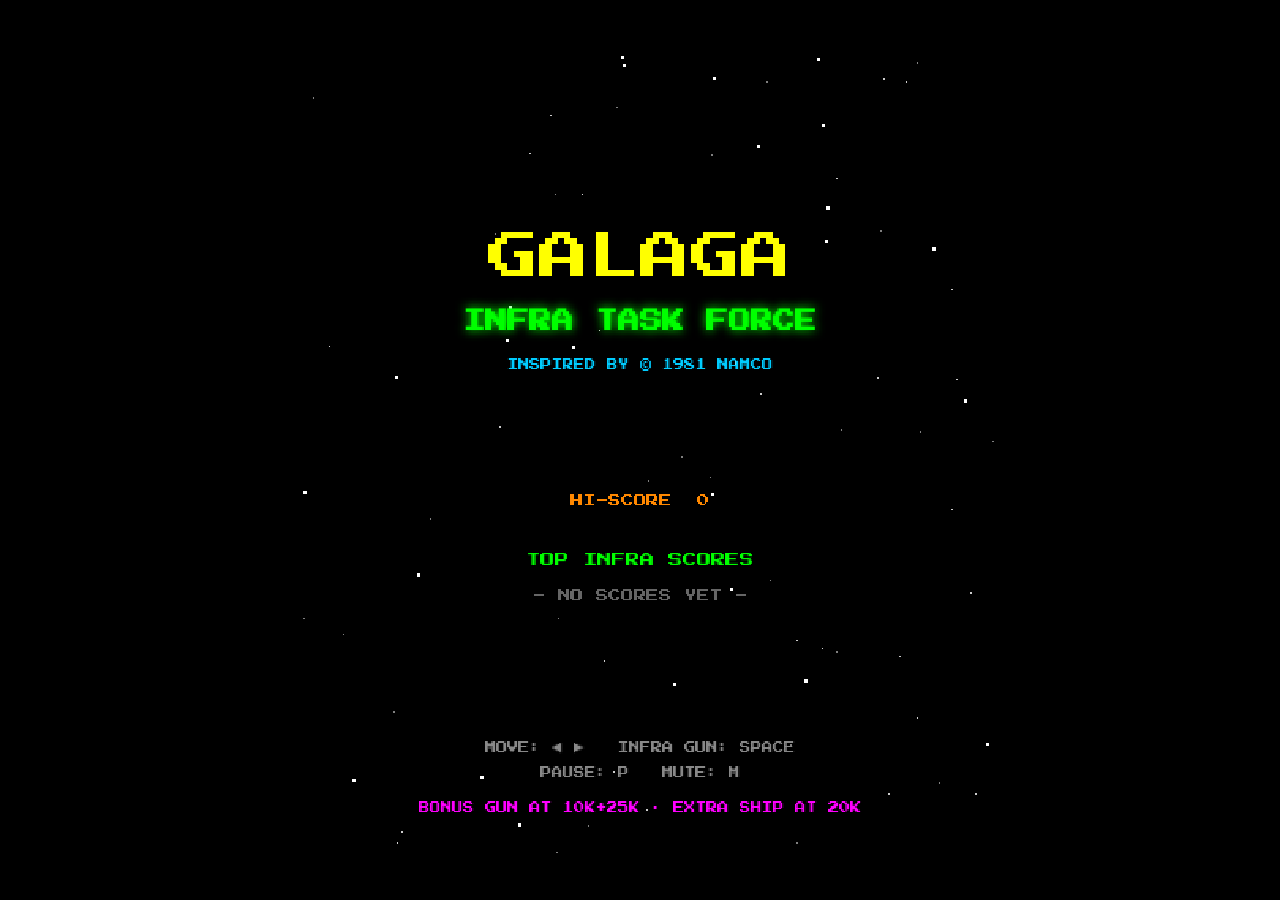
<file: index.html>
<!DOCTYPE html>
<html lang="en">
<head>
  <meta charset="UTF-8">
  <meta name="viewport" content="width=device-width, initial-scale=1.0">
  <title>Galaga - Infra Task Force</title>
  <link rel="icon" href="data:image/svg+xml,<svg xmlns='http://www.w3.org/2000/svg' viewBox='0 0 100 100'><text y='.9em' font-size='90'>👾</text></svg>">
  <link rel="stylesheet" href="style.css">
</head>
<body>
  <div id="game-container">
    <canvas id="gameCanvas" width="448" height="512"></canvas>
    <div id="touch-controls" style="display:none;">
      <button id="btn-left" class="touch-btn">◀</button>
      <button id="btn-fire" class="touch-btn fire-btn">●</button>
      <button id="btn-right" class="touch-btn">▶</button>
    </div>
  </div>
  <script type="module" src="js/main.js"></script>
</body>
</html>
</file>
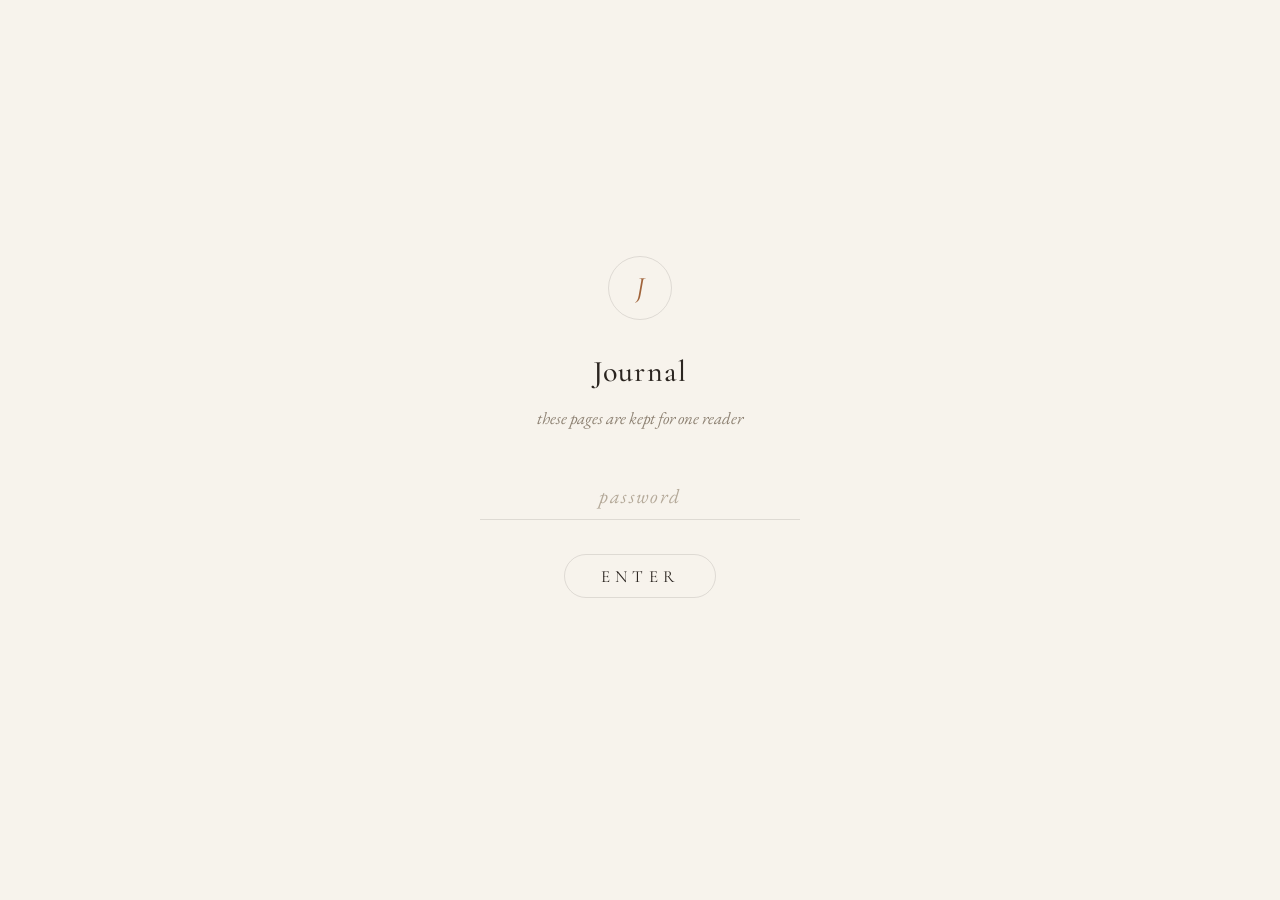
<file: journal/index.html>
<!doctype html>
<html lang="en">
<head>
<meta charset="utf-8">
<meta name="viewport" content="width=device-width, initial-scale=1, viewport-fit=cover">
<meta name="robots" content="noindex, nofollow">
<title>Journal</title>
<link rel="preconnect" href="https://fonts.googleapis.com">
<link rel="preconnect" href="https://fonts.gstatic.com" crossorigin>
<link href="https://fonts.googleapis.com/css2?family=Cormorant+Garamond:ital,wght@0,400;0,500;0,600;1,400;1,500&family=EB+Garamond:ital,wght@0,400;0,500;1,400&display=swap" rel="stylesheet">
<style>
:root{
  --bg:#f7f3ec; --ink:#2b2520; --muted:#8d8172; --faint:#b5aa9a;
  --line:rgba(43,37,32,.12); --accent:#a0633a; --card:#fffdf9;
  --shadow:0 10px 40px rgba(43,37,32,.08);
  --overlay:rgba(24,20,17,.55);
}
@media (prefers-color-scheme: dark){
  :root{
    --bg:#161310; --ink:#e9e1d4; --muted:#9a8e7d; --faint:#6b6154;
    --line:rgba(233,225,212,.12); --accent:#cf9064; --card:#1e1a16;
    --shadow:0 10px 40px rgba(0,0,0,.35);
    --overlay:rgba(0,0,0,.65);
  }
}
*{box-sizing:border-box; -webkit-tap-highlight-color:transparent}
html,body{margin:0; padding:0}
body{
  background:var(--bg); color:var(--ink);
  font-family:"EB Garamond", Georgia, serif;
  font-size:19px; line-height:1.72;
  min-height:100dvh;
}
::selection{background:var(--accent); color:var(--bg)}

/* ---------- login ---------- */
#login{
  position:fixed; inset:0; display:flex; flex-direction:column;
  align-items:center; justify-content:center; gap:0; background:var(--bg);
  z-index:50; padding:24px; transition:opacity .6s ease;
}
#login.hidden{opacity:0; pointer-events:none}
.monogram{
  width:64px; height:64px; border:1px solid var(--line); border-radius:50%;
  display:flex; align-items:center; justify-content:center;
  font-family:"Cormorant Garamond", serif; font-style:italic; font-size:30px;
  color:var(--accent); margin-bottom:26px;
}
.login-title{
  font-family:"Cormorant Garamond", serif; font-weight:500; font-size:30px;
  letter-spacing:.04em; margin:0 0 6px;
}
.login-sub{color:var(--muted); font-style:italic; font-size:17px; margin:0 0 40px}
.pw-wrap{display:flex; flex-direction:column; align-items:center; width:min(320px,80vw)}
#pw{
  width:100%; background:transparent; border:0; border-bottom:1px solid var(--line);
  color:var(--ink); font-family:inherit; font-size:20px; text-align:center;
  padding:10px 4px; outline:none; letter-spacing:.2em; transition:border-color .3s;
}
#pw:focus{border-color:var(--accent)}
#pw::placeholder{letter-spacing:.08em; color:var(--faint); font-style:italic}
#loginBtn{
  margin-top:34px; background:transparent; border:1px solid var(--line);
  color:var(--ink); font-family:"Cormorant Garamond",serif; font-size:17px;
  letter-spacing:.3em; text-transform:uppercase; padding:11px 36px 10px;
  border-radius:40px; cursor:pointer; transition:all .3s;
}
#loginBtn:hover{border-color:var(--accent); color:var(--accent)}
#loginBtn:disabled{opacity:.4; cursor:default}
#loginErr{min-height:26px; margin-top:20px; color:#b3543e; font-style:italic; font-size:16px; text-align:center}
.demo-note{position:fixed; bottom:20px; color:var(--faint); font-size:14px; font-style:italic; text-align:center; padding:0 20px}

/* ---------- app ---------- */
#app{display:none; opacity:0; transition:opacity .8s ease}
#app.visible{display:block; opacity:1}
.col{max-width:640px; margin:0 auto; padding:0 22px}

header.masthead{
  text-align:center; padding:58px 20px 20px;
}
.greeting{
  color:var(--muted); font-style:italic; font-size:17px; letter-spacing:.05em; margin:0 0 10px;
}
.bigdate{
  font-family:"Cormorant Garamond", serif; font-weight:500;
  font-size:clamp(30px, 7vw, 42px); line-height:1.15; margin:0;
}
.clock{
  margin-top:10px; color:var(--muted); font-size:16px;
  letter-spacing:.42em; text-indent:.42em; font-variant-numeric:tabular-nums;
}
.clock .sec{opacity:.45; font-size:12px; letter-spacing:.2em}
.rule{
  width:56px; height:1px; background:var(--line); margin:30px auto 0; position:relative;
}
.rule::after{
  content:"❧"; position:absolute; left:50%; top:50%; transform:translate(-50%,-52%);
  background:var(--bg); padding:0 12px; color:var(--faint); font-size:14px;
}

main{padding:34px 0 110px}
.post{margin:0 0 70px}
.post-date{
  color:var(--muted); font-size:15px; letter-spacing:.22em; text-transform:uppercase;
  font-family:"Cormorant Garamond", serif; margin:0 0 14px;
}
.post-body p{margin:0 0 1em}
.post-body p:last-child{margin-bottom:0}
.post-body em{color:inherit}
.edited-flag{color:var(--faint); font-size:14px; font-style:italic; margin-top:8px}

.unread-divider{
  display:flex; align-items:center; gap:16px; margin:0 0 56px; color:var(--accent);
  font-style:italic; font-size:16px;
}
.unread-divider::before,.unread-divider::after{
  content:""; flex:1; height:1px; background:var(--accent); opacity:.35;
}

/* photos */
.photos{margin-top:22px; display:grid; gap:10px}
.photos.n1{grid-template-columns:1fr}
.photos.n2{grid-template-columns:1fr 1fr}
.photos.many{grid-template-columns:1fr 1fr}
.photos.many .ph:first-child{grid-column:1 / -1}
.ph{
  position:relative; border-radius:6px; overflow:hidden; background:var(--line);
  cursor:pointer; min-height:90px;
}
.photos.n1 .ph img{width:100%; height:auto; max-height:76vh; object-fit:cover; display:block}
.photos.n2 .ph, .photos.many .ph:not(:first-child){aspect-ratio:1/1}
.photos.many .ph:first-child{aspect-ratio:3/2}
.photos.n2 .ph img, .photos.many .ph img{width:100%; height:100%; object-fit:cover; display:block}
.ph .shimmer{
  position:absolute; inset:0;
  background:linear-gradient(100deg, transparent 30%, rgba(255,255,255,.14) 50%, transparent 70%);
  background-size:200% 100%; animation:sh 1.4s infinite;
}
@keyframes sh{0%{background-position:160% 0}100%{background-position:-60% 0}}
.ph .cap{
  position:absolute; left:0; right:0; bottom:0; padding:26px 14px 10px;
  background:linear-gradient(transparent, rgba(0,0,0,.55));
  color:#f4ede2; font-style:italic; font-size:15px; line-height:1.4;
}

footer.endmark{
  text-align:center; color:var(--faint); padding:0 20px 56px; font-style:italic; font-size:15px;
}
footer.endmark .fleuron{font-size:20px; display:block; margin-bottom:14px; font-style:normal}
#logoutLink{color:var(--faint); text-decoration:none; border-bottom:1px dotted var(--faint)}

/* admin FAB */
#adminFab{
  position:fixed; right:22px; bottom:22px; width:48px; height:48px; border-radius:50%;
  background:var(--card); border:1px solid var(--line); box-shadow:var(--shadow);
  display:none; align-items:center; justify-content:center; cursor:pointer;
  color:var(--muted); font-size:19px; z-index:30; transition:all .3s;
}
#adminFab:hover{color:var(--accent); border-color:var(--accent)}

/* ---------- admin panel ---------- */
#admin{
  position:fixed; inset:0; z-index:40; background:var(--bg); display:none;
  overflow-y:auto; -webkit-overflow-scrolling:touch;
}
#admin.open{display:block}
.admin-head{
  position:sticky; top:0; background:var(--bg); z-index:5;
  border-bottom:1px solid var(--line); padding:16px 0 0;
}
.admin-head .col{display:flex; flex-direction:column; gap:12px}
.admin-title-row{display:flex; align-items:baseline; justify-content:space-between}
.admin-title{font-family:"Cormorant Garamond",serif; font-size:24px; font-weight:600; margin:0}
#adminClose{
  background:none; border:0; color:var(--muted); font-size:15px; cursor:pointer;
  font-family:inherit; font-style:italic; padding:4px;
}
.tabs{display:flex; gap:4px; overflow-x:auto}
.tab{
  background:none; border:0; border-bottom:2px solid transparent; color:var(--muted);
  font-family:"Cormorant Garamond",serif; font-size:17px; letter-spacing:.12em;
  text-transform:uppercase; padding:8px 14px 10px; cursor:pointer; white-space:nowrap;
}
.tab.active{color:var(--accent); border-bottom-color:var(--accent)}
.admin-body{padding:26px 0 90px; font-size:17px}
.admin-body .hint{color:var(--muted); font-style:italic; font-size:15px; margin:0 0 18px}

/* composer */
#composerText{
  width:100%; min-height:170px; background:var(--card); border:1px solid var(--line);
  border-radius:8px; color:var(--ink); font-family:inherit; font-size:19px; line-height:1.7;
  padding:16px 18px; outline:none; resize:vertical;
}
#composerText:focus{border-color:var(--accent)}
.composer-tools{display:flex; align-items:center; gap:14px; margin-top:14px; flex-wrap:wrap}
.btn{
  background:transparent; border:1px solid var(--line); color:var(--ink);
  font-family:"Cormorant Garamond",serif; font-size:16px; letter-spacing:.18em;
  text-transform:uppercase; padding:9px 22px 8px; border-radius:30px; cursor:pointer;
  transition:all .25s;
}
.btn:hover{border-color:var(--accent); color:var(--accent)}
.btn.primary{background:var(--accent); border-color:var(--accent); color:var(--bg)}
.btn.primary:hover{opacity:.88; color:var(--bg)}
.btn:disabled{opacity:.4; cursor:default}
.btn.danger{color:#b3543e; border-color:rgba(179,84,62,.4)}
#photoPicks{display:grid; grid-template-columns:repeat(auto-fill,minmax(130px,1fr)); gap:12px; margin-top:16px}
.pick{position:relative}
.pick img{width:100%; aspect-ratio:1/1; object-fit:cover; border-radius:6px; display:block}
.pick input{
  width:100%; margin-top:6px; background:transparent; border:0; border-bottom:1px solid var(--line);
  color:var(--ink); font-family:inherit; font-style:italic; font-size:14px; padding:3px 2px; outline:none;
}
.pick .rm{
  position:absolute; top:6px; right:6px; width:26px; height:26px; border-radius:50%;
  background:rgba(0,0,0,.55); color:#fff; border:0; cursor:pointer; font-size:14px; line-height:1;
}
#composerStatus{margin-top:14px; font-style:italic; color:var(--muted); min-height:24px}

/* lists */
.mini-post{border-bottom:1px solid var(--line); padding:16px 0; display:flex; gap:14px; align-items:baseline}
.mini-post .when{color:var(--muted); font-size:14px; white-space:nowrap; letter-spacing:.06em}
.mini-post .snippet{flex:1; overflow:hidden; text-overflow:ellipsis; white-space:nowrap}
.mini-post .acts{display:flex; gap:12px}
.mini-post .acts button{background:none;border:0;color:var(--accent);cursor:pointer;font-family:inherit;font-style:italic;font-size:15px;padding:0}
.mini-post .acts button.del{color:#b3543e}

.read-row{border-bottom:1px solid var(--line); padding:15px 0}
.read-row .snippet{display:block; overflow:hidden; text-overflow:ellipsis; white-space:nowrap}
.read-row .meta{font-size:14.5px; margin-top:3px}
.read-row .meta.ok{color:#5e7d52}
.read-row .meta.no{color:var(--muted); font-style:italic}
@media (prefers-color-scheme: dark){ .read-row .meta.ok{color:#8fae83} }

table.logins{width:100%; border-collapse:collapse; font-size:14.5px}
table.logins th{
  text-align:left; color:var(--muted); font-weight:500; letter-spacing:.14em;
  text-transform:uppercase; font-size:11.5px; padding:8px 8px 8px 0; border-bottom:1px solid var(--line);
}
table.logins td{padding:10px 8px 10px 0; border-bottom:1px solid var(--line); vertical-align:top}
table.logins .fail{color:#b3543e}
table.logins .okk{color:#5e7d52}
@media (prefers-color-scheme: dark){ table.logins .okk{color:#8fae83} }

/* lightbox */
#lightbox{
  position:fixed; inset:0; z-index:60; background:rgba(10,8,6,.93); display:none;
  flex-direction:column; align-items:center; justify-content:center; touch-action:pan-y;
}
#lightbox.open{display:flex}
#lbImg{max-width:96vw; max-height:82vh; object-fit:contain; border-radius:4px}
#lbCap{color:#d9cfbf; font-style:italic; margin-top:14px; padding:0 24px; text-align:center; font-size:16px}
#lbCount{color:#8d8172; font-size:13px; letter-spacing:.3em; margin-top:8px}
#lbClose{
  position:absolute; top:calc(14px + env(safe-area-inset-top)); right:18px; background:none; border:0; color:#d9cfbf;
  font-size:30px; cursor:pointer; line-height:1; padding:8px;
}
.lb-arrow{
  position:absolute; top:50%; transform:translateY(-50%); background:none; border:0;
  color:#d9cfbf; font-size:34px; cursor:pointer; padding:20px 14px; opacity:.7;
}
.lb-arrow:hover{opacity:1}
#lbPrev{left:2px} #lbNext{right:2px}
@media (max-width:640px){ .lb-arrow{display:none} }

/* toast */
#toast{
  position:fixed; left:50%; bottom:30px; transform:translateX(-50%) translateY(20px);
  background:var(--ink); color:var(--bg); font-size:15.5px; padding:11px 22px;
  border-radius:30px; opacity:0; pointer-events:none; transition:all .35s; z-index:70;
  max-width:86vw; text-align:center;
}
#toast.show{opacity:1; transform:translateX(-50%) translateY(0)}

.spinner{
  width:22px;height:22px;border:2px solid var(--line);border-top-color:var(--accent);
  border-radius:50%;animation:spin .8s linear infinite;margin:40px auto;
}
@keyframes spin{to{transform:rotate(360deg)}}
</style>
</head>
<body>

<!-- ======== LOGIN ======== -->
<div id="login">
  <div class="monogram">J</div>
  <h1 class="login-title">Journal</h1>
  <p class="login-sub">these pages are kept for one reader</p>
  <div class="pw-wrap">
    <input id="pw" type="password" placeholder="password" autocomplete="current-password" enterkeyhint="go">
    <button id="loginBtn">Enter</button>
    <div id="loginErr"></div>
  </div>
  <div class="demo-note" id="demoNote" style="display:none">backend not configured yet — type <b>demo</b> to preview</div>
</div>

<!-- ======== APP ======== -->
<div id="app">
  <header class="masthead">
    <p class="greeting" id="greeting"></p>
    <h2 class="bigdate" id="bigdate"></h2>
    <div class="clock" id="clock"></div>
    <div class="rule"></div>
  </header>

  <main class="col" id="feed"></main>

  <footer class="endmark">
    <span class="fleuron">❦</span>
    <span>you have reached the beginning · <a href="#" id="logoutLink">leave quietly</a></span>
  </footer>
</div>

<div id="adminFab" title="">✎</div>

<!-- ======== ADMIN ======== -->
<div id="admin">
  <div class="admin-head">
    <div class="col">
      <div class="admin-title-row">
        <h3 class="admin-title">The desk</h3>
        <button id="adminClose">return to the journal</button>
      </div>
      <div class="tabs">
        <button class="tab active" data-tab="write">Write</button>
        <button class="tab" data-tab="posts">Posts</button>
        <button class="tab" data-tab="reads">Reads</button>
        <button class="tab" data-tab="logins">Logins</button>
      </div>
    </div>
  </div>
  <div class="admin-body col">

    <section data-pane="write">
      <p class="hint" id="composerMode">A new entry. Use blank lines for paragraphs, **bold** and *italics* if you like.</p>
      <textarea id="composerText" placeholder="What did you see today…"></textarea>
      <div id="photoPicks"></div>
      <div class="composer-tools">
        <input id="photoInput" type="file" accept="image/*" multiple hidden>
        <button class="btn" id="addPhotosBtn">Add photos</button>
        <button class="btn primary" id="publishBtn">Publish</button>
        <button class="btn" id="cancelEditBtn" style="display:none">Cancel edit</button>
      </div>
      <div id="composerStatus"></div>
    </section>

    <section data-pane="posts" style="display:none">
      <p class="hint">Every entry. Edit opens it at the writing desk.</p>
      <div id="postsList"></div>
    </section>

    <section data-pane="reads" style="display:none">
      <p class="hint">What Salima has read, and when.</p>
      <div id="readsList"><div class="spinner"></div></div>
    </section>

    <section data-pane="logins" style="display:none">
      <p class="hint">Every time the door was opened — or someone tried the handle.</p>
      <div id="loginsList"><div class="spinner"></div></div>
    </section>

  </div>
</div>

<!-- ======== LIGHTBOX ======== -->
<div id="lightbox">
  <button id="lbClose">×</button>
  <button class="lb-arrow" id="lbPrev">‹</button>
  <img id="lbImg" alt="">
  <button class="lb-arrow" id="lbNext">›</button>
  <div id="lbCap"></div>
  <div id="lbCount"></div>
</div>

<div id="toast"></div>

<script>
/* ================= CONFIG ================= */
const CONFIG = {
  // Paste your Google Apps Script web-app URL here (see SETUP.md)
  SCRIPT_URL: "https://script.google.com/macros/s/AKfycbzpWi-BXapw_2RjFq0aC1LfwhqN42DlLD6c57SroKlVJE_1JrI3rR7A_gkL4dlxKPKQ2Q/exec",
  TITLE: "Journal"
};

/* ================= STATE ================= */
const $ = id => document.getElementById(id);
let auth = null;            // {token, account}
let posts = [];             // [{id, created, updated, text, photos:[{id, caption}]}]
let photoCache = {};        // photoId -> dataURL
let editingId = null;       // post id being edited
let composerPhotos = [];    // [{id?, data?, caption, preview}]
let lbItems = [], lbIndex = 0;
let readReported = {};
const DEMO = !CONFIG.SCRIPT_URL;

/* ================= HELPERS ================= */
function toast(msg, ms=2600){
  const t = $("toast"); t.textContent = msg; t.classList.add("show");
  clearTimeout(t._tm); t._tm = setTimeout(()=>t.classList.remove("show"), ms);
}
function esc(s){ return s.replace(/&/g,"&amp;").replace(/</g,"&lt;").replace(/>/g,"&gt;").replace(/"/g,"&quot;"); }
function renderText(t){
  let h = esc(t.trim());
  h = h.replace(/\*\*([^*\n][\s\S]*?)\*\*/g, "<strong>$1</strong>");
  h = h.replace(/(^|[\s(])\*([^*\n]+)\*(?=[\s).,;:!?]|$)/g, "$1<em>$2</em>");
  return h.split(/\n\s*\n/).map(p => "<p>" + p.replace(/\n/g,"<br>") + "</p>").join("");
}
function fmtDateTime(iso){
  const d = new Date(iso);
  return d.toLocaleDateString("en-GB",{weekday:"long", day:"numeric", month:"long", year:"numeric"}) +
    " · " + d.toLocaleTimeString("en-GB",{hour:"2-digit", minute:"2-digit"});
}
function fmtShort(iso){
  const d = new Date(iso);
  return d.toLocaleDateString("en-GB",{day:"numeric", month:"short", year:"numeric"}) +
    " " + d.toLocaleTimeString("en-GB",{hour:"2-digit", minute:"2-digit"});
}
function deviceLabel(){
  const ua = navigator.userAgent;
  let os = "Unknown";
  if (/iPhone/.test(ua)) os = "iPhone";
  else if (/iPad/.test(ua)) os = "iPad";
  else if (/Android/.test(ua)) os = "Android";
  else if (/Mac/.test(ua)) os = "Mac";
  else if (/Windows/.test(ua)) os = "Windows";
  else if (/Linux/.test(ua)) os = "Linux";
  let br = "Browser";
  if (/Edg\//.test(ua)) br = "Edge";
  else if (/Chrome\//.test(ua) && !/Chromium/.test(ua)) br = "Chrome";
  else if (/Firefox\//.test(ua)) br = "Firefox";
  else if (/Safari\//.test(ua)) br = "Safari";
  return os + " · " + br;
}
async function ipInfo(){
  try{
    const ctl = new AbortController(); setTimeout(()=>ctl.abort(), 4500);
    const r = await fetch("https://ipapi.co/json/", {signal: ctl.signal});
    const j = await r.json();
    return { ip: j.ip||"", city: j.city||"", country: j.country_name||"" };
  }catch(e){ return { ip:"", city:"", country:"" }; }
}

/* ================= API ================= */
async function api(action, payload={}, opts={}){
  if (DEMO) return demoApi(action, payload);
  const body = JSON.stringify(Object.assign({action, token: auth && auth.token}, payload));
  const res = await fetch(CONFIG.SCRIPT_URL, {method:"POST", body});
  if (!res.ok) throw new Error("network");
  const j = await res.json();
  if (!j.ok){
    if (j.error === "auth" && !opts.noKick){ hardLogout(); toast("Your session ended — please sign in again."); }
    throw new Error(j.error || "error");
  }
  return j;
}

/* ================= DEMO BACKEND (only when SCRIPT_URL is empty) ================= */
const demoPosts = [
  { id:"d1", created:new Date(Date.now()-3600e3*4).toISOString(), updated:"", text:"Tonight the sky over the lake turned the colour of apricots, and I stood there longer than I meant to.\n\nI thought of you, of course. I usually do when something is too beautiful to keep to myself.", photos:[{id:"p1",caption:"the lake, just before dark"}] },
  { id:"d2", created:new Date(Date.now()-86400e3*2).toISOString(), updated:"", text:"A small thing: the bakery on the corner started selling *kanelbullar* again. The first batch of autumn. I bought two and ate both, and I am **not sorry**.", photos:[{id:"p2",caption:""},{id:"p3",caption:"evidence"}] },
  { id:"d3", created:new Date(Date.now()-86400e3*6).toISOString(), updated:"", text:"Started this journal today. A quiet place to put the things I see and think, so that one person in particular can find them.\n\nWelcome, if you are reading this.", photos:[] },
];
const demoPhotoUrls = { p1:"https://picsum.photos/id/1016/1200/800", p2:"https://picsum.photos/id/312/900/900", p3:"https://picsum.photos/id/1080/900/900" };
async function demoApi(action, p){
  await new Promise(r=>setTimeout(r, 350));
  if (action === "login"){
    const pw = (p.password||"").toLowerCase();
    if (pw === "demo") return {ok:true, token:"demo", account:"admin"};
    if (pw === "salima") return {ok:true, token:"demo", account:"salima"};
    throw new Error("wrong");
  }
  if (action === "getPosts") return {ok:true, posts: demoPosts};
  if (action === "getPhoto"){
    const r = await fetch(demoPhotoUrls[p.photoId]); const b = await r.blob();
    const data = await new Promise(res=>{const fr=new FileReader(); fr.onload=()=>res(fr.result); fr.readAsDataURL(b);});
    return {ok:true, data};
  }
  if (action === "addPost"){
    demoPosts.unshift({id:"d"+Math.random(), created:new Date().toISOString(), updated:"", text:p.text, photos:[]});
    return {ok:true};
  }
  if (action === "updatePost"){
    const post = demoPosts.find(x=>x.id===p.id); if (post){ post.text = p.text; post.updated = new Date().toISOString(); }
    return {ok:true};
  }
  if (action === "deletePost"){
    const i = demoPosts.findIndex(x=>x.id===p.id); if (i>=0) demoPosts.splice(i,1);
    return {ok:true};
  }
  if (action === "markRead") return {ok:true};
  if (action === "adminData") return {ok:true,
    reads:[{postId:"d3", account:"salima", time:new Date(Date.now()-86400e3*5).toISOString(), device:"iPhone · Safari"}],
    logins:[
      {time:new Date(Date.now()-3600e3).toISOString(), account:"admin", success:true, ip:"—", city:"Stockholm", country:"Sweden", device:"Mac · Chrome"},
      {time:new Date(Date.now()-86400e3*5).toISOString(), account:"salima", success:true, ip:"—", city:"Göteborg", country:"Sweden", device:"iPhone · Safari"},
      {time:new Date(Date.now()-86400e3*5.1).toISOString(), account:"", success:false, ip:"—", city:"Göteborg", country:"Sweden", device:"iPhone · Safari"},
    ]};
  return {ok:true};
}

/* ================= LOGIN ================= */
async function doLogin(){
  const pw = $("pw").value;
  if (!pw) return;
  $("loginBtn").disabled = true; $("loginErr").textContent = "";
  try{
    const info = DEMO ? {} : await ipInfo();
    const j = await api("login", {password: pw, ip: info.ip, city: info.city, country: info.country, device: deviceLabel(), userAgent: navigator.userAgent}, {noKick:true});
    auth = {token: j.token, account: j.account};
    try{ localStorage.setItem("journal_auth", JSON.stringify(auth)); }catch(e){}
    $("pw").value = "";
    enterApp();
  }catch(e){
    $("loginErr").textContent = e.message === "wrong" ? "that is not the word — try again" : "could not reach the journal — try again";
  }
  $("loginBtn").disabled = false;
}
function hardLogout(){
  auth = null; try{ localStorage.removeItem("journal_auth"); }catch(e){}
  $("app").classList.remove("visible");
  setTimeout(()=>{ $("app").style.display="none"; }, 100);
  $("admin").classList.remove("open");
  $("adminFab").style.display = "none";
  $("login").classList.remove("hidden");
}

/* ================= CLOCK ================= */
function tickClock(){
  const now = new Date();
  const h = now.getHours();
  let g = "Good evening";
  if (h < 5) g = "A late hour";
  else if (h < 12) g = "Good morning";
  else if (h < 18) g = "Good afternoon";
  $("greeting").textContent = g + (auth && auth.account === "salima" ? ", Salima" : "");
  $("bigdate").textContent = now.toLocaleDateString("en-GB", {weekday:"long", day:"numeric", month:"long"});
  const hh = String(now.getHours()).padStart(2,"0");
  const mm = String(now.getMinutes()).padStart(2,"0");
  const ss = String(now.getSeconds()).padStart(2,"0");
  $("clock").innerHTML = hh + ":" + mm + ' <span class="sec">' + ss + "</span>";
}

/* ================= FEED ================= */
async function enterApp(){
  $("login").classList.add("hidden");
  $("app").style.display = "block";
  requestAnimationFrame(()=>$("app").classList.add("visible"));
  tickClock(); clearInterval(window._ck); window._ck = setInterval(tickClock, 1000);
  if (auth.account === "admin") $("adminFab").style.display = "flex";
  $("feed").innerHTML = '<div class="spinner"></div>';
  try{
    const j = await api("getPosts");
    posts = j.posts || [];
    renderFeed();
  }catch(e){
    $("feed").innerHTML = '<p style="text-align:center;color:var(--muted);font-style:italic">The journal could not be opened just now. Pull to refresh, or try again in a moment.</p>';
  }
}
function lastVisitKey(){ return "journal_lastvisit_" + auth.account; }
function renderFeed(){
  const feed = $("feed"); feed.innerHTML = "";
  let lastVisit = 0;
  try{ lastVisit = Number(localStorage.getItem(lastVisitKey()) || 0); }catch(e){}
  const sorted = posts.slice().sort((a,b)=> new Date(b.created) - new Date(a.created));
  let dividerPlaced = !lastVisit;
  sorted.forEach((p, idx)=>{
    const isNew = lastVisit && new Date(p.created).getTime() > lastVisit;
    if (!dividerPlaced && !isNew && idx > 0){
      const div = document.createElement("div");
      div.className = "unread-divider";
      div.textContent = "new since your last visit, above";
      feed.appendChild(div);
      dividerPlaced = true;
    }
    if (!isNew) dividerPlaced = true;
    feed.appendChild(postEl(p));
  });
  if (!sorted.length){
    feed.innerHTML = '<p style="text-align:center;color:var(--muted);font-style:italic">Nothing written yet. The first page is still blank.</p>';
  }
  try{ localStorage.setItem(lastVisitKey(), String(Date.now())); }catch(e){}
  observePhotos();
  if (auth.account === "salima") observeReads();
}
function postEl(p){
  const art = document.createElement("article");
  art.className = "post"; art.dataset.id = p.id;
  let photosHtml = "";
  if (p.photos && p.photos.length){
    const cls = p.photos.length === 1 ? "n1" : p.photos.length === 2 ? "n2" : "many";
    photosHtml = '<div class="photos ' + cls + '">' + p.photos.map((ph,i)=>
      '<div class="ph" data-photo="' + ph.id + '" data-idx="' + i + '"><div class="shimmer"></div>' +
      (ph.caption ? '<div class="cap">' + esc(ph.caption) + "</div>" : "") + "</div>"
    ).join("") + "</div>";
  }
  art.innerHTML =
    '<p class="post-date">' + fmtDateTime(p.created) + "</p>" +
    '<div class="post-body">' + renderText(p.text) + "</div>" + photosHtml +
    (p.updated ? '<div class="edited-flag">edited ' + fmtShort(p.updated) + "</div>" : "");
  art.querySelectorAll(".ph").forEach(el=>{
    el.addEventListener("click", ()=> openLightbox(p, Number(el.dataset.idx)));
  });
  return art;
}

/* ---- lazy photo loading ---- */
async function loadPhoto(photoId){
  if (photoCache[photoId]) return photoCache[photoId];
  const j = await api("getPhoto", {photoId});
  photoCache[photoId] = j.data;
  return j.data;
}
function observePhotos(){
  const io = new IntersectionObserver(entries=>{
    entries.forEach(async en=>{
      if (!en.isIntersecting) return;
      io.unobserve(en.target);
      const id = en.target.dataset.photo;
      try{
        const data = await loadPhoto(id);
        const img = new Image();
        img.onload = ()=>{
          en.target.querySelector(".shimmer")?.remove();
          en.target.prepend(img);
        };
        img.src = data;
      }catch(e){ /* leave shimmer */ }
    });
  }, {rootMargin:"600px"});
  document.querySelectorAll(".ph").forEach(el=>io.observe(el));
}

/* ---- read receipts (Salima only) ---- */
function observeReads(){
  try{ readReported = JSON.parse(localStorage.getItem("journal_reads")||"{}"); }catch(e){ readReported = {}; }
  const timers = {};
  const io = new IntersectionObserver(entries=>{
    entries.forEach(en=>{
      const id = en.target.dataset.id;
      if (readReported[id]) return;
      if (en.isIntersecting){
        timers[id] = setTimeout(async ()=>{
          readReported[id] = true;
          try{ localStorage.setItem("journal_reads", JSON.stringify(readReported)); }catch(e){}
          try{ await api("markRead", {postId: id, device: deviceLabel()}); }catch(e){ delete readReported[id]; }
        }, 2200);
      }else{
        clearTimeout(timers[id]);
      }
    });
  }, {threshold: 0.45});
  document.querySelectorAll(".post").forEach(el=>io.observe(el));
}

/* ================= LIGHTBOX ================= */
async function openLightbox(post, idx){
  lbItems = post.photos; lbIndex = idx;
  $("lightbox").classList.add("open");
  document.body.style.overflow = "hidden";
  showLb();
}
async function showLb(){
  const ph = lbItems[lbIndex];
  $("lbCap").textContent = ph.caption || "";
  $("lbCount").textContent = lbItems.length > 1 ? (lbIndex+1) + " / " + lbItems.length : "";
  $("lbImg").src = "";
  try{ $("lbImg").src = await loadPhoto(ph.id); }catch(e){}
}
function closeLb(){ $("lightbox").classList.remove("open"); document.body.style.overflow = ""; }
function lbStep(d){ lbIndex = (lbIndex + d + lbItems.length) % lbItems.length; showLb(); }

/* ================= ADMIN ================= */
function openAdmin(){ $("admin").classList.add("open"); document.body.style.overflow = "hidden"; }
function closeAdmin(){ $("admin").classList.remove("open"); document.body.style.overflow = ""; }
function switchTab(name){
  document.querySelectorAll(".tab").forEach(t=>t.classList.toggle("active", t.dataset.tab === name));
  document.querySelectorAll("[data-pane]").forEach(p=>p.style.display = p.dataset.pane === name ? "" : "none");
  if (name === "posts") renderPostsList();
  if (name === "reads") renderReads();
  if (name === "logins") renderLogins();
}

/* ---- composer ---- */
function resetComposer(){
  editingId = null; composerPhotos = [];
  $("composerText").value = "";
  $("composerMode").textContent = "A new entry. Use blank lines for paragraphs, **bold** and *italics* if you like.";
  $("cancelEditBtn").style.display = "none";
  $("publishBtn").textContent = "Publish";
  renderPicks(); saveDraft();
}
function saveDraft(){
  if (editingId) return;
  try{ localStorage.setItem("journal_draft", $("composerText").value); }catch(e){}
}
function loadDraft(){
  try{ const d = localStorage.getItem("journal_draft"); if (d) $("composerText").value = d; }catch(e){}
}
function renderPicks(){
  const box = $("photoPicks"); box.innerHTML = "";
  composerPhotos.forEach((ph, i)=>{
    const div = document.createElement("div"); div.className = "pick";
    const img = document.createElement("img"); img.src = ph.preview || ph.data || "";
    if (!img.src && ph.id){ loadPhoto(ph.id).then(d=>{ img.src = d; }).catch(()=>{}); }
    const cap = document.createElement("input"); cap.placeholder = "caption (optional)"; cap.value = ph.caption || "";
    cap.addEventListener("input", ()=>{ ph.caption = cap.value; });
    const rm = document.createElement("button"); rm.className = "rm"; rm.textContent = "×";
    rm.addEventListener("click", ()=>{ composerPhotos.splice(i,1); renderPicks(); });
    div.append(img, rm, cap); box.appendChild(div);
  });
}
function compressImage(file){
  return new Promise((resolve, reject)=>{
    const url = URL.createObjectURL(file);
    const img = new Image();
    img.onload = ()=>{
      const MAX = 1600;
      let w = img.naturalWidth, h = img.naturalHeight;
      if (Math.max(w,h) > MAX){ const k = MAX / Math.max(w,h); w = Math.round(w*k); h = Math.round(h*k); }
      const c = document.createElement("canvas"); c.width = w; c.height = h;
      c.getContext("2d").drawImage(img, 0, 0, w, h);
      URL.revokeObjectURL(url);
      resolve(c.toDataURL("image/jpeg", 0.82));
    };
    img.onerror = ()=>{ URL.revokeObjectURL(url); reject(new Error("bad image")); };
    img.src = url;
  });
}
async function pickPhotos(files){
  for (const f of files){
    try{
      const data = await compressImage(f);
      composerPhotos.push({data, caption:"", preview:data});
    }catch(e){ toast("Could not read one of the images."); }
  }
  renderPicks();
}
async function publish(){
  const text = $("composerText").value.trim();
  if (!text && !composerPhotos.length){ toast("Write something first."); return; }
  $("publishBtn").disabled = true;
  $("composerStatus").textContent = composerPhotos.some(p=>p.data) ? "Sending — photos take a few seconds…" : "Sending…";
  try{
    const photos = composerPhotos.map(p=> p.id ? {id:p.id, caption:p.caption||""} : {data:p.data, caption:p.caption||""});
    if (editingId) await api("updatePost", {id: editingId, text, photos});
    else await api("addPost", {text, photos});
    try{ localStorage.removeItem("journal_draft"); }catch(e){}
    resetComposer();
    $("composerStatus").textContent = "";
    toast(editingId ? "Entry updated." : "Published.");
    const j = await api("getPosts"); posts = j.posts || []; renderFeed();
  }catch(e){
    $("composerStatus").textContent = "That did not go through — nothing was lost, try Publish again.";
  }
  $("publishBtn").disabled = false;
}
function startEdit(p){
  editingId = p.id;
  $("composerText").value = p.text;
  composerPhotos = (p.photos||[]).map(ph=>({id:ph.id, caption:ph.caption||""}));
  renderPicks();
  $("composerMode").textContent = "Editing the entry from " + fmtShort(p.created) + ".";
  $("cancelEditBtn").style.display = "";
  $("publishBtn").textContent = "Save changes";
  switchTab("write");
  $("admin").scrollTo({top:0});
}

/* ---- posts list ---- */
function renderPostsList(){
  const box = $("postsList"); box.innerHTML = "";
  const sorted = posts.slice().sort((a,b)=> new Date(b.created) - new Date(a.created));
  if (!sorted.length){ box.innerHTML = '<p class="hint">No entries yet.</p>'; return; }
  sorted.forEach(p=>{
    const row = document.createElement("div"); row.className = "mini-post";
    const snippet = (p.text || "(photos)").replace(/\s+/g," ").slice(0, 80);
    row.innerHTML = '<span class="when">' + fmtShort(p.created) + '</span><span class="snippet">' + esc(snippet) + "</span>";
    const acts = document.createElement("span"); acts.className = "acts";
    const ed = document.createElement("button"); ed.textContent = "edit"; ed.addEventListener("click", ()=>startEdit(p));
    const del = document.createElement("button"); del.textContent = "delete"; del.className = "del";
    del.addEventListener("click", async ()=>{
      if (!confirm("Delete this entry for good? Its photos go with it.")) return;
      try{
        await api("deletePost", {id: p.id});
        posts = posts.filter(x=>x.id !== p.id);
        renderPostsList(); renderFeed(); toast("Entry deleted.");
      }catch(e){ toast("Could not delete — try again."); }
    });
    acts.append(ed, del); row.appendChild(acts);
    box.appendChild(row);
  });
}

/* ---- reads & logins ---- */
let adminData = null;
async function fetchAdminData(force){
  if (adminData && !force) return adminData;
  adminData = await api("adminData");
  return adminData;
}
async function renderReads(){
  const box = $("readsList"); box.innerHTML = '<div class="spinner"></div>';
  try{
    const d = await fetchAdminData(true);
    const reads = {};
    (d.reads||[]).forEach(r=>{ if (r.account === "salima" && !reads[r.postId]) reads[r.postId] = r; });
    const sorted = posts.slice().sort((a,b)=> new Date(b.created) - new Date(a.created));
    box.innerHTML = "";
    if (!sorted.length){ box.innerHTML = '<p class="hint">No entries yet.</p>'; return; }
    let readCount = 0;
    sorted.forEach(p=>{
      const r = reads[p.id]; if (r) readCount++;
      const row = document.createElement("div"); row.className = "read-row";
      const snippet = (p.text || "(photos)").replace(/\s+/g," ").slice(0, 90);
      row.innerHTML = '<span class="snippet">' + esc(snippet) + "</span>" +
        (r ? '<div class="meta ok">✓ read ' + fmtShort(r.time) + (r.device ? " — " + esc(r.device) : "") + "</div>"
           : '<div class="meta no">○ not yet read</div>');
      box.appendChild(row);
    });
    const sum = document.createElement("p"); sum.className = "hint"; sum.style.marginTop = "18px";
    sum.textContent = readCount + " of " + sorted.length + " entries read.";
    box.appendChild(sum);
  }catch(e){ box.innerHTML = '<p class="hint">Could not load read receipts.</p>'; }
}
async function renderLogins(){
  const box = $("loginsList"); box.innerHTML = '<div class="spinner"></div>';
  try{
    const d = await fetchAdminData(true);
    const rows = (d.logins||[]).slice().sort((a,b)=> new Date(b.time) - new Date(a.time));
    if (!rows.length){ box.innerHTML = '<p class="hint">No logins recorded yet.</p>'; return; }
    let html = '<table class="logins"><tr><th>When</th><th>Who</th><th>From</th><th>Device</th></tr>';
    rows.forEach(r=>{
      const where = [r.city, r.country].filter(Boolean).join(", ") || "—";
      html += "<tr><td>" + fmtShort(r.time) + "</td><td class=\"" + (r.success ? "okk" : "fail") + "\">" +
        (r.success ? esc(r.account) : "failed try") + "</td><td>" + esc(where) +
        (r.ip ? '<br><span style="color:var(--faint);font-size:12px">' + esc(r.ip) + "</span>" : "") +
        "</td><td>" + esc(r.device||"—") + "</td></tr>";
    });
    html += "</table>";
    box.innerHTML = html;
  }catch(e){ box.innerHTML = '<p class="hint">Could not load the login log.</p>'; }
}

/* ================= WIRES ================= */
$("loginBtn").addEventListener("click", doLogin);
$("pw").addEventListener("keydown", e=>{ if (e.key === "Enter") doLogin(); });
$("logoutLink").addEventListener("click", async e=>{
  e.preventDefault();
  try{ await api("logout"); }catch(err){}
  hardLogout();
});
$("adminFab").addEventListener("click", openAdmin);
$("adminClose").addEventListener("click", closeAdmin);
document.querySelectorAll(".tab").forEach(t=>t.addEventListener("click", ()=>switchTab(t.dataset.tab)));
$("addPhotosBtn").addEventListener("click", ()=>$("photoInput").click());
$("photoInput").addEventListener("change", e=>{ pickPhotos([...e.target.files]); e.target.value = ""; });
$("publishBtn").addEventListener("click", publish);
$("cancelEditBtn").addEventListener("click", ()=>{ resetComposer(); loadDraft(); });
$("composerText").addEventListener("input", saveDraft);
$("lbClose").addEventListener("click", closeLb);
$("lbPrev").addEventListener("click", ()=>lbStep(-1));
$("lbNext").addEventListener("click", ()=>lbStep(1));
$("lightbox").addEventListener("click", e=>{ if (e.target === $("lightbox")) closeLb(); });
document.addEventListener("keydown", e=>{
  if (!$("lightbox").classList.contains("open")) return;
  if (e.key === "Escape") closeLb();
  if (e.key === "ArrowLeft") lbStep(-1);
  if (e.key === "ArrowRight") lbStep(1);
});
let touchX = null;
$("lightbox").addEventListener("touchstart", e=>{ touchX = e.touches[0].clientX; }, {passive:true});
$("lightbox").addEventListener("touchend", e=>{
  if (touchX === null) return;
  const dx = e.changedTouches[0].clientX - touchX;
  if (Math.abs(dx) > 50) lbStep(dx > 0 ? -1 : 1);
  touchX = null;
}, {passive:true});

/* ================= BOOT ================= */
(function(){
  if (DEMO) $("demoNote").style.display = "block";
  loadDraft();
  try{
    const saved = localStorage.getItem("journal_auth");
    if (saved){ auth = JSON.parse(saved); enterApp(); return; }
  }catch(e){}
})();
</script>
</body>
</html>
</file>
<file: style.css>
@import url('https://fonts.googleapis.com/css2?family=Press+Start+2P&display=swap');

* {
  margin: 0;
  padding: 0;
  box-sizing: border-box;
}

body {
  background: #000;
  display: flex;
  flex-direction: column;
  align-items: center;
  justify-content: center;
  min-height: 100vh;
  font-family: 'Press Start 2P', monospace, sans-serif;
  overflow: hidden;
}

#game-container {
  display: flex;
  flex-direction: column;
  align-items: center;
  gap: 8px;
}

#gameCanvas {
  display: block;
  image-rendering: pixelated;
  image-rendering: crisp-edges;
  /* Fill viewport while preserving aspect ratio */
  width: auto;
  height: 90vh;
  max-width: 90vw;
  aspect-ratio: 448 / 512;
}

#touch-controls {
  display: flex;
  gap: 16px;
  align-items: center;
  justify-content: center;
  width: 100%;
  max-width: 448px;
  padding: 4px 0;
}

.touch-btn {
  background: rgba(255, 255, 255, 0.15);
  border: 2px solid rgba(255, 255, 255, 0.4);
  color: #fff;
  font-size: 24px;
  width: 64px;
  height: 64px;
  border-radius: 8px;
  cursor: pointer;
  user-select: none;
  -webkit-user-select: none;
  touch-action: none;
  display: flex;
  align-items: center;
  justify-content: center;
}

.touch-btn:active {
  background: rgba(255, 255, 255, 0.35);
}

.fire-btn {
  background: rgba(255, 80, 80, 0.25);
  border-color: rgba(255, 80, 80, 0.6);
  width: 80px;
  height: 80px;
  font-size: 28px;
}
</file>
